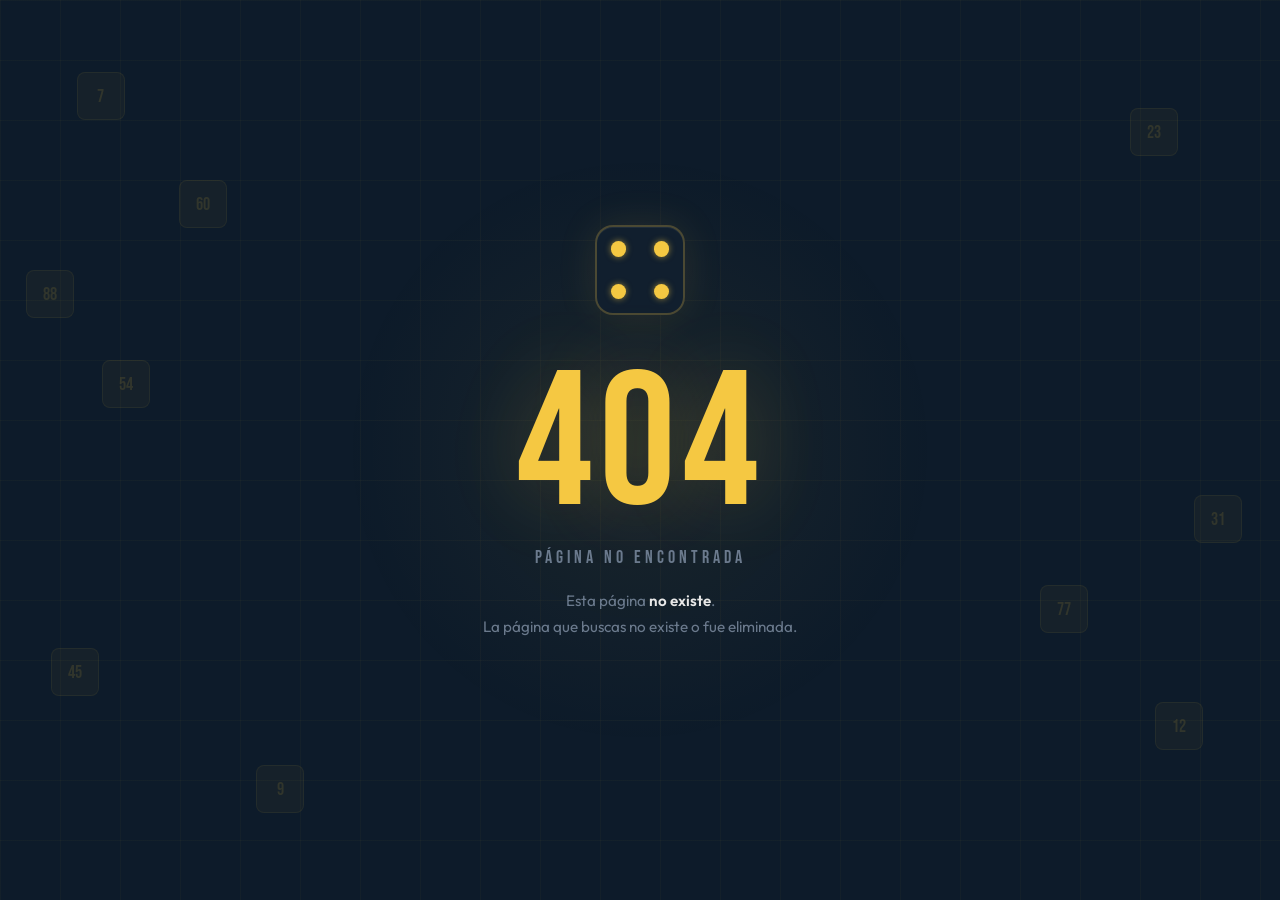
<file: index.html>
<!DOCTYPE html>
<html lang="es">
<head>
  <meta charset="UTF-8" />
  <meta name="viewport" content="width=device-width, initial-scale=1.0" />
  <link rel="icon" type="image/svg+xml" href="/favicon.svg">
  <title>404 — Página no encontrada</title>
  <link href="https://fonts.googleapis.com/css2?family=Bebas+Neue&family=Outfit:wght@400;600&display=swap" rel="stylesheet" />
  <style>
    *, *::before, *::after { box-sizing: border-box; margin: 0; padding: 0; }

    :root {
      --navy:      #0d1b2a;
      --panel:     #111f2e;
      --border:    rgba(255,255,255,.08);
      --text:      #e8e8e8;
      --muted:     #6b7a8d;
      --gold:      #f5c842;
      --gold-dark: #c9a12e;
      --red:       #e8272a;
      --green:     #1db954;
      --radius:    14px;
    }

    html, body {
      height: 100%;
      background: var(--navy);
      color: var(--text);
      font-family: 'Outfit', sans-serif;
      overflow: hidden;
    }

    /* ── animated background grid ── */
    body::before {
      content: '';
      position: fixed;
      inset: 0;
      background-image:
        linear-gradient(rgba(245,200,66,.03) 1px, transparent 1px),
        linear-gradient(90deg, rgba(245,200,66,.03) 1px, transparent 1px);
      background-size: 60px 60px;
      animation: gridDrift 20s linear infinite;
      pointer-events: none;
      z-index: 0;
    }

    @keyframes gridDrift {
      from { background-position: 0 0; }
      to   { background-position: 60px 60px; }
    }

    /* ── radial glow center ── */
    body::after {
      content: '';
      position: fixed;
      top: 50%;
      left: 50%;
      transform: translate(-50%, -50%);
      width: 600px;
      height: 600px;
      background: radial-gradient(ellipse, rgba(245,200,66,.06) 0%, transparent 70%);
      pointer-events: none;
      z-index: 0;
    }

    .page {
      position: relative;
      z-index: 1;
      height: 100vh;
      display: flex;
      flex-direction: column;
      align-items: center;
      justify-content: center;
      gap: 0;
      padding: 24px;
      text-align: center;
    }

    /* ── die face ── */
    .die {
      width: 90px;
      height: 90px;
      background: var(--panel);
      border: 2px solid rgba(245,200,66,.25);
      border-radius: 18px;
      display: grid;
      grid-template-columns: 1fr 1fr 1fr;
      grid-template-rows: 1fr 1fr 1fr;
      padding: 14px;
      gap: 6px;
      margin-bottom: 36px;
      box-shadow: 0 0 40px rgba(245,200,66,.1), inset 0 1px 0 rgba(255,255,255,.06);
      animation: float 3s ease-in-out infinite;
    }

    @keyframes float {
      0%, 100% { transform: translateY(0) rotate(-2deg); }
      50%       { transform: translateY(-10px) rotate(2deg); }
    }

    .dot {
      width: 100%;
      aspect-ratio: 1;
      background: var(--gold);
      border-radius: 50%;
      box-shadow: 0 0 6px rgba(245,200,66,.6);
    }

    /* ── 4 dots on die (like a 4-face) ── */
    .dot:nth-child(1) { grid-area: 1 / 1; }
    .dot:nth-child(2) { grid-area: 1 / 3; }
    .dot:nth-child(3) { grid-area: 3 / 1; }
    .dot:nth-child(4) { grid-area: 3 / 3; }

    /* ── big 404 ── */
    .code {
      font-family: 'Bebas Neue', sans-serif;
      font-size: clamp(6rem, 20vw, 12rem);
      color: var(--gold);
      line-height: 1;
      letter-spacing: 6px;
      text-shadow: 0 0 80px rgba(245,200,66,.2);
      animation: flicker 6s ease-in-out infinite;
    }

    @keyframes flicker {
      0%, 94%, 96%, 98%, 100% { opacity: 1; }
      95%, 97% { opacity: .7; }
    }

    .label {
      font-family: 'Bebas Neue', sans-serif;
      font-size: 1.1rem;
      letter-spacing: 4px;
      color: var(--muted);
      margin-top: 4px;
      margin-bottom: 20px;
      text-transform: uppercase;
    }

    .message {
      font-size: .95rem;
      color: var(--muted);
      max-width: 360px;
      line-height: 1.65;
      margin-bottom: 36px;
    }

    .message strong {
      color: var(--text);
      font-weight: 600;
    }

    /* ── pill badge ── */
    .badge {
      display: inline-flex;
      align-items: center;
      gap: 8px;
      background: rgba(245,200,66,.07);
      border: 1px solid rgba(245,200,66,.2);
      border-radius: 100px;
      padding: 5px 14px;
      font-size: .78rem;
      color: var(--gold);
      font-weight: 600;
      letter-spacing: .5px;
      margin-bottom: 28px;
      animation: pulse 2s ease-in-out infinite;
    }

    @keyframes pulse {
      0%, 100% { box-shadow: 0 0 0 0 rgba(245,200,66,.2); }
      50%       { box-shadow: 0 0 0 6px rgba(245,200,66,.0); }
    }

    .badge-dot {
      width: 7px;
      height: 7px;
      background: var(--gold);
      border-radius: 50%;
    }

    /* ── back button ── */
    .btn {
      display: inline-flex;
      align-items: center;
      gap: 10px;
      padding: 13px 32px;
      background: var(--gold);
      color: var(--navy);
      border: none;
      border-radius: 10px;
      font-family: 'Bebas Neue', sans-serif;
      font-size: 1.1rem;
      letter-spacing: 2px;
      cursor: pointer;
      text-decoration: none;
      transition: all .2s;
      box-shadow: 0 4px 24px rgba(245,200,66,.25);
    }

    .btn:hover {
      background: var(--gold-dark);
      transform: scale(1.03);
      box-shadow: 0 6px 32px rgba(245,200,66,.35);
    }

    /* ── scattered tiles (decorative) ── */
    .tiles {
      position: fixed;
      inset: 0;
      pointer-events: none;
      z-index: 0;
      overflow: hidden;
    }

    .tile {
      position: absolute;
      background: rgba(245,200,66,.04);
      border: 1px solid rgba(245,200,66,.06);
      border-radius: 8px;
      font-family: 'Bebas Neue', sans-serif;
      font-size: 1.1rem;
      color: rgba(245,200,66,.12);
      display: flex;
      align-items: center;
      justify-content: center;
      width: 48px;
      height: 48px;
      animation: tileFloat var(--dur) ease-in-out infinite;
      animation-delay: var(--delay);
    }

    @keyframes tileFloat {
      0%, 100% { transform: translateY(0) rotate(var(--rot)); opacity: .6; }
      50%       { transform: translateY(-16px) rotate(calc(var(--rot) + 4deg)); opacity: 1; }
    }

    @media (max-width: 480px) {
      .die { width: 70px; height: 70px; padding: 10px; }
      .tile { display: none; }
    }
  </style>
</head>
<body>

  <!-- decorative scattered number tiles -->
  <div class="tiles" aria-hidden="true">
    <div class="tile" style="top:8%;  left:6%;  --dur:4.1s; --delay:0s;    --rot:-8deg">7</div>
    <div class="tile" style="top:12%; right:8%; --dur:5.3s; --delay:.4s;   --rot:5deg">23</div>
    <div class="tile" style="top:72%; left:4%;  --dur:4.7s; --delay:.8s;   --rot:-12deg">45</div>
    <div class="tile" style="top:78%; right:6%; --dur:5.8s; --delay:1.2s;  --rot:9deg">12</div>
    <div class="tile" style="top:30%; left:2%;  --dur:6.1s; --delay:.2s;   --rot:3deg">88</div>
    <div class="tile" style="top:55%; right:3%; --dur:4.4s; --delay:1.6s;  --rot:-6deg">31</div>
    <div class="tile" style="top:20%; left:14%; --dur:5.0s; --delay:.6s;   --rot:14deg">60</div>
    <div class="tile" style="top:85%; left:20%; --dur:4.9s; --delay:1.0s;  --rot:-4deg">9</div>
    <div class="tile" style="top:65%; right:15%;--dur:5.5s; --delay:.3s;   --rot:7deg">77</div>
    <div class="tile" style="top:40%; left:8%;  --dur:6.3s; --delay:1.8s;  --rot:-10deg">54</div>
  </div>

  <main class="page">

    <div class="die" aria-hidden="true">
      <div class="dot"></div>
      <div class="dot"></div>
      <div class="dot"></div>
      <div class="dot"></div>
    </div>

    <div class="code">404</div>
    <div class="label">Página no encontrada</div>

    <p class="message">
      Esta página <strong>no existe</strong>.<br>
      La página que buscas no existe o fue eliminada.
    </p>

    <a href="/" class="btn" style="display:none;">
      🎲 Volver al juego
    </a>

  </main>

</body>
</html>
</file>
